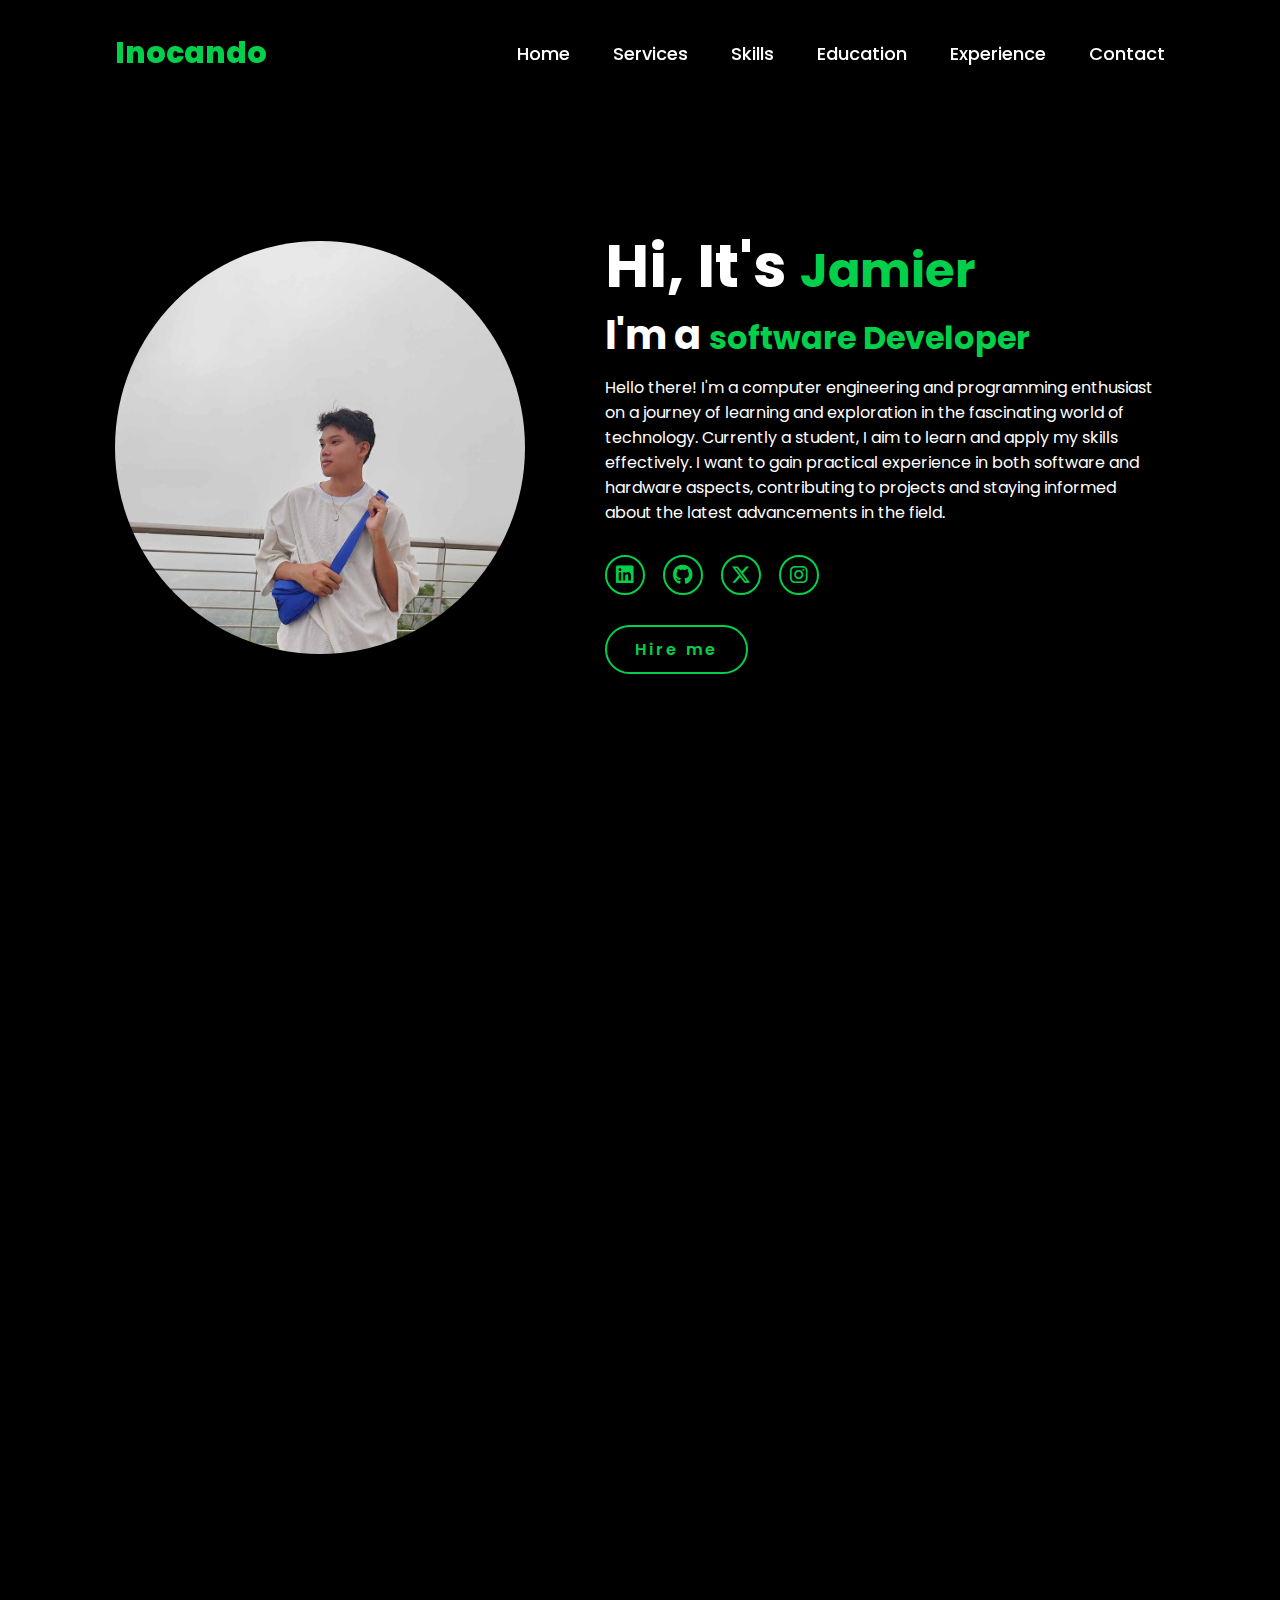
<file: index.html>
<!DOCTYPE html>
<html lang="en">
<head>
    <meta charset="UTF-8">
    <meta name="viewport" content="width=device-width, initial-scale=1.0">
    <link rel="stylesheet" href="https://cdnjs.cloudflare.com/ajax/libs/font-awesome/6.5.2/css/all.min.css">
    <title>Home</title>
    
    <link rel="stylesheet" href="style.css">
</head>
<body>


    <header>
        <a href="#" class="logo">Inocando</a>

        <nav>
            <ul onclick="hideSidebar()" class="hideSide"><svg xmlns="http://www.w3.org/2000/svg" height="50px" viewBox="0 -960 960 960" width="50px" fill="#5f6368"><path d="m256-200-56-56 224-224-224-224 56-56 224 224 224-224 56 56-224 224 224 224-56 56-224-224-224 224Z"/></svg></ul>
            <a href="#Home"> Home</a>
            <a href="#Service" >Services</a>
            <a href="#Skills" >Skills</a>
            <a href="#Education" >Education</a>
            <a href="#Experience" >Experience</a>
            <a href="#Contact" >Contact</a>
        </nav>

        <ul onclick="showSidebar()" class="burger"><svg xmlns="http://www.w3.org/2000/svg" height="50px" viewBox="0 -960 960 960" width="50px" fill="#5f6368"><path d="M120-240v-80h720v80H120Zm0-200v-80h720v80H120Zm0-200v-80h720v80H120Z"/></svg></ul>

    </header>


<section class="home" id="Home">
    <div class="home-img">
        <img src="jam.jpg" alt="">
    </div>
    <div class="home-content">
        <h1>Hi, It's <span>Jamier</span></h1>
        <h3 class="typing-text">I'm a <span></span></h3>
        <p>Hello there! I'm a computer engineering and programming enthusiast on a journey of learning and exploration in the fascinating world of technology. Currently a student, I aim to learn and apply my skills effectively. I want to gain practical experience in both software and hardware aspects, contributing to projects and staying informed about the latest advancements in the field.</p>
        <div class="social-icons">
            <a href="#"><i class="fa-brands fa-linkedin"></i></a>
            <a href="#"><i class="fa-brands fa-github"></i></a>
            <a href="#"><i class="fa-brands fa-x-twitter"></i></a>
            <a href="#"><i class="fa-brands fa-instagram"></i></a>
        </div>
        <a href="#" class="btn">Hire me</a>
    </div>
</section>



<section class="Service" id="Service">

</section>

<section class="Skills" id="Skills">

</section>

<section class="Education" id="Education">

</section>

<section class="Experience" id="Experience">
    
</section>

<section class="Contact" id="Contact">

</section>

</body>

<script src="script.js"></script>
</html>
</file>
<file: style.css>
@import url('https://fonts.googleapis.com/css2?family=Poppins:wght@100;200;300;400;500;600&display=swap');

*{
    margin: 0;
    padding: 0;
    box-sizing: border-box;
    text-decoration: none;
    border: none;
    outline: none;
    font-family: 'Poppins', sans-serif;
    scroll-behavior: smooth;
}

html{
    font-size: 62.5%;
}

.hideSide{
    display: none;
}

body{
    width: 100%;
    height: 100vh;
    overflow-x: hidden;
    background-color: black;
    color: white;
}

header{
   
    margin-top: 20px;
    position: fixed;
    top: 0;
    left: 0;
    width: 100%;
    padding: 1rem 9%;
    background-color: transparent;
    filter: drop-shadow(10px);
    display: flex;
    justify-content: space-between;
    align-items: center;
    z-index: 100;
}

.logo{
    font-size: 3rem;
    color: #02d04a;
    font-weight: 800;
    cursor: pointer;
    transition: 0.5s ease;
}

.logo:hover{
    transform: scale(1.1);
}

nav a{
    font-size: 1.8rem;
    color: white;
    margin-left: 4rem;
    font-weight: 500;
    transition: 0.3s ease-in-out;
    border-bottom: 3px solid transparent;
}

nav a:hover,
nav a.active{
    color: #02d04a;
    border-bottom: 3px solid #02d04a;
}

.burger{
    display: none;
}



@media(max-width:995px){

    .burger{
        display: block;
        
       
    }

    .hideSide{
        display: block;
        cursor: pointer;
        display: flex;
        justify-content: center;
        margin-top: 2rem;
       
    }

    
    nav{
        position: fixed;
        display: none;
        top: 0;
        right: 0;
        width: 250px;
        height: 100%;
        z-index: 999;
        backdrop-filter: blur(10px);
        text-align: center;
        background-color: #16161662;

       
     
       
    }

    nav.active{
        display: block;
        
    }

    nav a{
        display: block;
        font-size: 2rem;
        margin: 3rem 0;
    }

    nav a:hover,
    nav a.active{
        background-color: rgb(35, 34, 34);
        padding: 1rem;
        border-radius: 0.5rem;
        border-bottom: 0.5rem solid #02d04a;
    }
}

section{
    min-height: 100vh;
    padding: 5rem 9% 5rem;
}

.home{
    display: flex;
    justify-content: center;
    align-items: center;
    gap: 8rem;
    background-color: black;
}

.home .home-content h1{
    font-size: 6rem;
    font-weight: 700;
    line-height: 1.3;
}

span{
    color: #02d04a;
    font-size: 80%;
    
}

.home-content h3{
    font-size: 4rem;
    margin-bottom: 1rem;
    font-weight: 700;
}

.home-content p{
    font-size: 1.6rem;
}

.home-img{
    border-radius: 50%;
}

.home-img img{
    position: relative;
    width: 32vw;
    border-radius: 50%;
    box-shadow: 0 0 25px solid #02d04a;
    cursor: pointer;
    transition: 0.2s linear;
}

.home-img img:hover{
    

    font-size: 1.8rem;
    font-weight: 500;
   
}

.social-icons a{
    display: inline-flex;
    justify-content: center;
    align-items: center;
    width: 4rem;
    height: 4rem;
    background-color: transparent;
    border: 0.2rem solid #02d04a;
    font-size: 2rem;
    border-radius: 50%;
    margin: 3rem 1.5rem 3rem 0;
    transition: 0.3s ease;
    color: #02d04a;
}

.social-icons a:hover{
    color: black;
    transform: scale(1.3) translateY(-5px);
    background-color:#02d04a;
    box-shadow: 0  0 25px #02d04a;
}

.btn{
    display: inline-block;
    padding: 1rem 2.8rem;
    background-color: black;
    border-radius: 4rem;
    font-size: 1.6rem;
    color:#02d04a;
    letter-spacing: 0.3rem;
    font-weight: 600;
    border: 2px solid #02d04a;
    transition: 0.3s ease;
    cursor: pointer;
}

.btn:hover{
    transform: scale3d(1.03);
    background-color:#02d04a;
    color: black;
    box-shadow: 0 0 25px #02d04a;
}

.typing-text{
    font-size: 80%;
    font-weight: 600;
    min-width: 280px;

}

.typing-text span{
    position: relative;
}

.typing-text span::before{
    content: "software Developer";
    color: #02d04a;
    animation: words 20s infinite;
}

.typing-text span::after{
    content: "";
    background-color: black;
    position: absolute;
    width: calc(100% + 8px);
    height: 100%;
    border-left: 3px solid black;
    right: -8;
    animation: cursor 0.6s infinite;
}

@keyframes cursor{
    to{
        border-left: 3px solid #02d04a;
    }
}

@keyframes words{
    0%, 20%{
        content: "Web Developer";
    }
    21%, 40%{
        content: "Animator";
    }
    41%, 60%{
        content: "Web Designer";
    }
    61%, 80%{
        content: "Graphic Designer";
    }
    81%, 100%{
        content: "Developer";
    }
}

@media (max-width: 1000px){
    .home{
        gap: 4rem;
    }
}

@media(max-width:995px){
    .home{
        flex-direction: column;
        margin: 5rem 4rem;
    }

    .home .home-content h3{
        font-size: 2.5rem;
    }

    .home-content h1{
        font-size: 5rem;
    }

    .home-img img{
        width: 70vw;
        margin-top: 4rem;
    }
}
</file>
